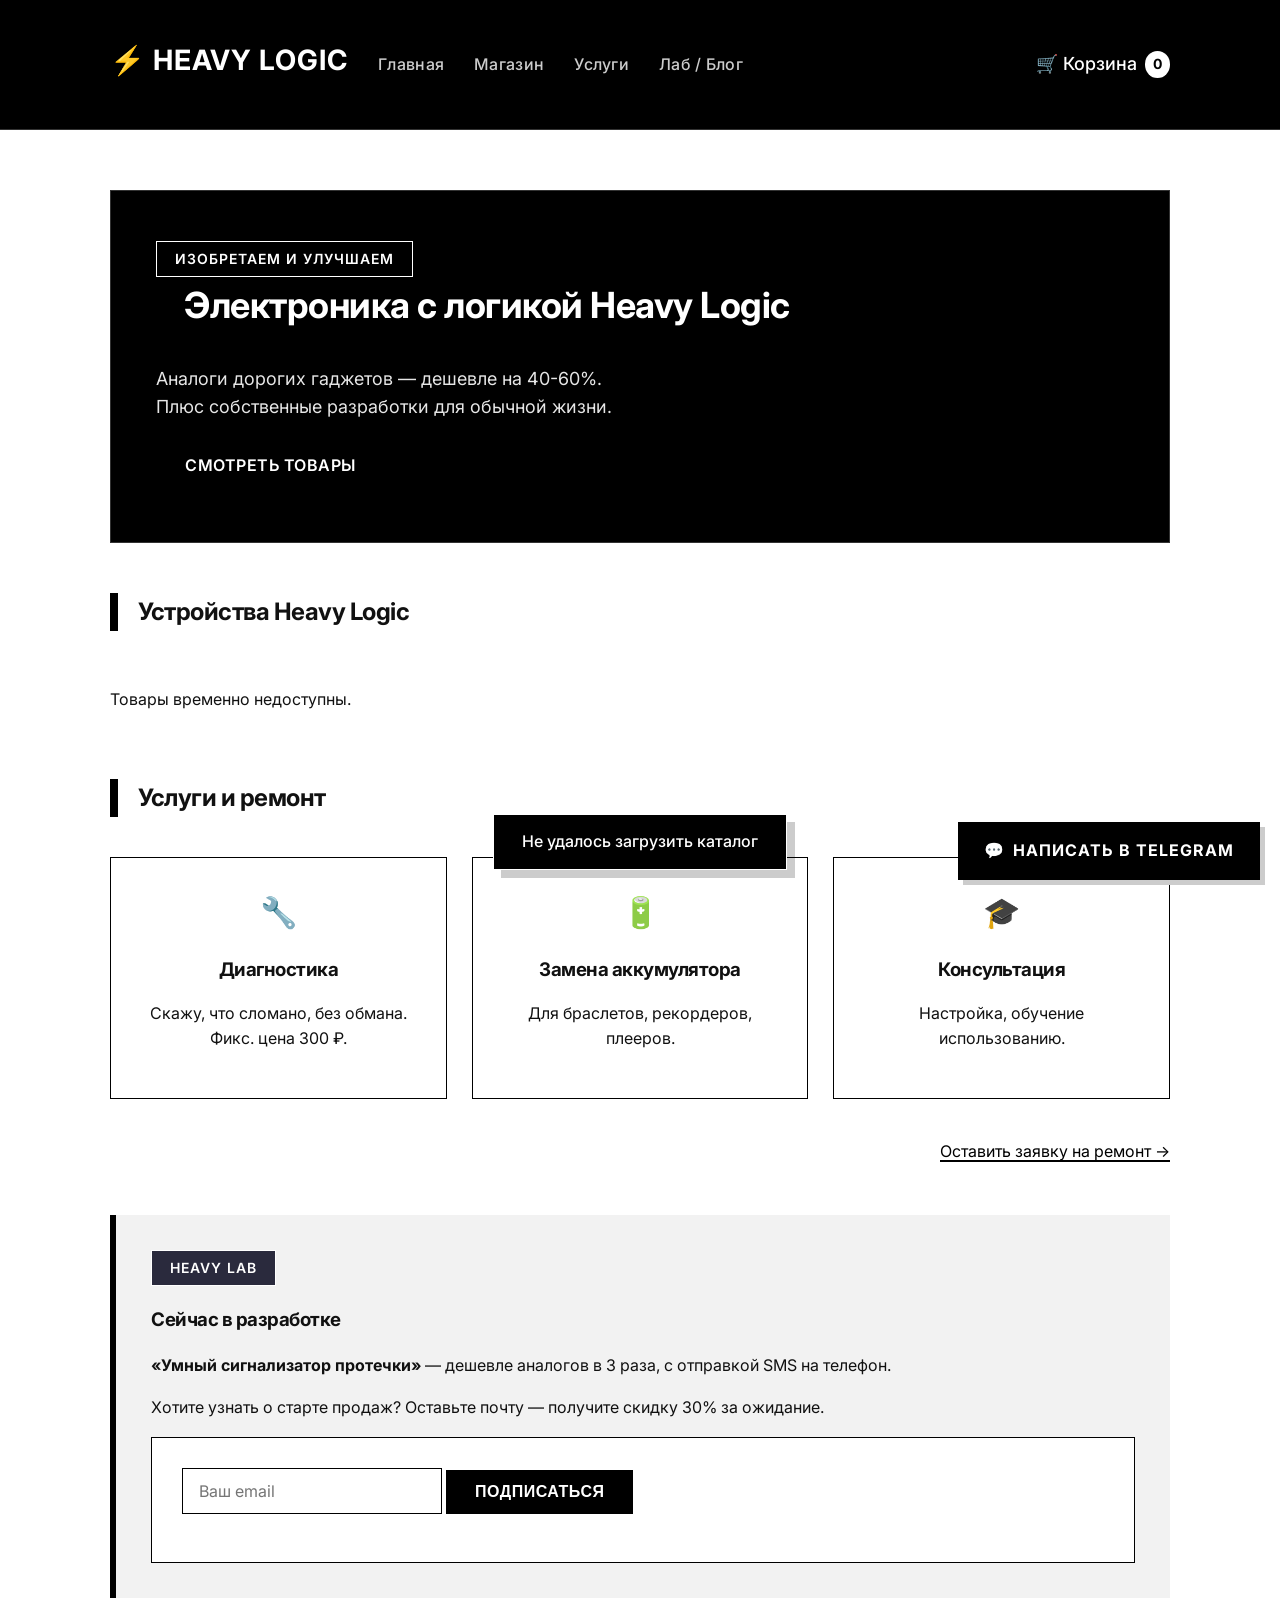
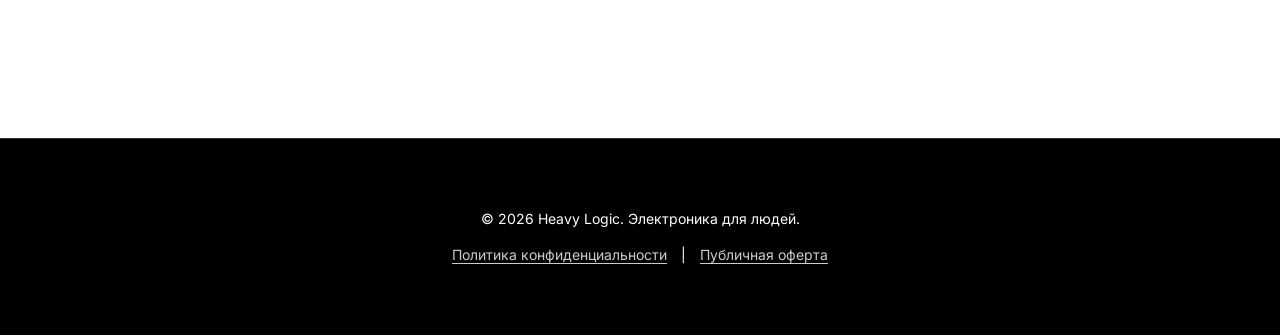
<file: index.html>
<!DOCTYPE html>
<html lang="ru">
<head>
    <!-- Yandex.Metrika counter -->
<script type="text/javascript">
    (function(m,e,t,r,i,k,a){
        m[i]=m[i]||function(){(m[i].a=m[i].a||[]).push(arguments)};
        m[i].l=1*new Date();
        for (var j = 0; j < document.scripts.length; j++) {if (document.scripts[j].src === r) { return; }}
        k=e.createElement(t),a=e.getElementsByTagName(t)[0],k.async=1,k.src=r,a.parentNode.insertBefore(k,a)
    })(window, document,'script','https://mc.yandex.ru/metrika/tag.js?id=108708964', 'ym');

    ym(108708964, 'init', {ssr:true, webvisor:true, clickmap:true, ecommerce:"dataLayer", referrer: document.referrer, url: location.href, accurateTrackBounce:true, trackLinks:true});
</script>
<noscript><div><img src="https://mc.yandex.ru/watch/108708964" style="position:absolute; left:-9999px;" alt="" /></div></noscript>
<!-- /Yandex.Metrika counter -->
    <meta charset="UTF-8">
    <meta name="viewport" content="width=device-width, initial-scale=1.0">
    <title>Heavy Logic — Разумная электроника</title>
    <meta name="description" content="Heavy Logic — доступная умная электроника и изобретения. Аналоги дорогих гаджетов дешевле на 40-60%. Ремонт и консультации.">
    <meta name="keywords" content="электроника, умный браслет, диктофон, рекордер, аналог, дешево, изобретения, ремонт электроники">
    <link rel="icon" type="image/x-icon" href="favicon.ico">
    <link rel="stylesheet" href="style.css">
</head>
<body>

    <header>
        <div class="container" style="display: flex; align-items: center; flex-wrap: wrap;">
            <a href="index.html" class="logo">⚡ HEAVY LOGIC</a>
            <nav style="margin-left: 30px;">
                <a href="index.html">Главная</a>
                <a href="shop.html">Магазин</a>
                <a href="services.html">Услуги</a>
                <a href="blog.html">Лаб / Блог</a>
            </nav>
            <div class="cart-icon">
                <a href="cart.html" class="cart-link">🛒 Корзина</a>
                <span id="cart-count" class="cart-count">0</span>
            </div>
        </div>
    </header>

    <main class="container">
        <section class="hero">
            <span class="lab-badge">ИЗОБРЕТАЕМ И УЛУЧШАЕМ</span>
            <h2>Электроника с логикой Heavy Logic</h2>
            <p style="font-size: 18px; opacity: 0.9;">Аналоги дорогих гаджетов — дешевле на 40-60%. <br>Плюс собственные разработки для обычной жизни.</p>
            <a href="shop.html" class="btn">Смотреть товары</a>
        </section>

        <h2>Устройства Heavy Logic</h2>
        <div class="product-grid">
            <div class="product-card">
                <h3><a href="product.html?id=1">⌚ Браслет Heavy Calm</a></h3>
                <p>Умный будильник с вибрацией. Разбудит только вас, не потревожив близких.</p>
                <div class="price">1 990 ₽ <span class="old-price">4 500 ₽</span></div>
                <p style="color: #198754; font-weight: bold;">Аналог дорогих фитнес-браслетов</p>
                <button class="add-to-cart" data-id="1" data-name="Браслет Heavy Calm" data-price="1990">В корзину</button>
            </div>
            <div class="product-card">
                <h3><a href="product.html?id=2">🎙️ Рекордер Heavy Memo</a></h3>
                <p>Мини-диктофон с чистым звуком. 20 часов записи без телефона.</p>
                <div class="price">2 490 ₽ <span class="old-price">5 900 ₽</span></div>
                <p style="color: #198754; font-weight: bold;">Качество как у Sony, цена ниже</p>
                <button class="add-to-cart" data-id="2" data-name="Рекордер Heavy Memo" data-price="2490">В корзину</button>
            </div>
        </div>

        <h2>Услуги и ремонт</h2>
        <div class="service-list">
            <div class="service-item">
                <div style="font-size: 30px;">🔧</div>
                <h3>Диагностика</h3>
                <p>Скажу, что сломано, без обмана. Фикс. цена 300 ₽.</p>
            </div>
            <div class="service-item">
                <div style="font-size: 30px;">🔋</div>
                <h3>Замена аккумулятора</h3>
                <p>Для браслетов, рекордеров, плееров.</p>
            </div>
            <div class="service-item">
                <div style="font-size: 30px;">🎓</div>
                <h3>Консультация</h3>
                <p>Настройка, обучение использованию.</p>
            </div>
        </div>
        <p style="text-align: right;"><a href="services.html">Оставить заявку на ремонт →</a></p>

        <div class="lab-block">
            <span class="lab-badge" style="background: #2a2a3d;">HEAVY LAB</span>
            <h3>Сейчас в разработке</h3>
            <p><strong>«Умный сигнализатор протечки»</strong> — дешевле аналогов в 3 раза, с отправкой SMS на телефон.</p>
            <p>Хотите узнать о старте продаж? Оставьте почту — получите скидку 30% за ожидание.</p>
            <form id="subscribe-form" action="https://api.web3forms.com/submit" method="POST">
                <input type="hidden" name="access_key" value="c0ac8e3a-cf8f-4602-812a-e8dd3a785942">
                <input type="hidden" name="botcheck">
                <input type="hidden" name="subject" value="Новая подписка на Heavy Lab">
                <input type="email" name="email" placeholder="Ваш email" required>
                <button type="submit" class="btn">Подписаться</button>
            </form>
        </div>
    </main>

    <footer>
        <div class="container">
            <p>© 2026 Heavy Logic. Электроника для людей.</p>
            <p>
                <a href="privacy.html">Политика конфиденциальности</a> |
                <a href="terms.html">Публичная оферта</a>
            </p>
        </div>
    </footer>

    <div class="chat-widget">
        <a href="https://t.me/im_hot_tea" target="_blank" class="chat-button">
            <span>💬</span> Написать в Telegram
        </a>
    </div>

    <script src="script.js"></script>
</body>
</html>
</file>
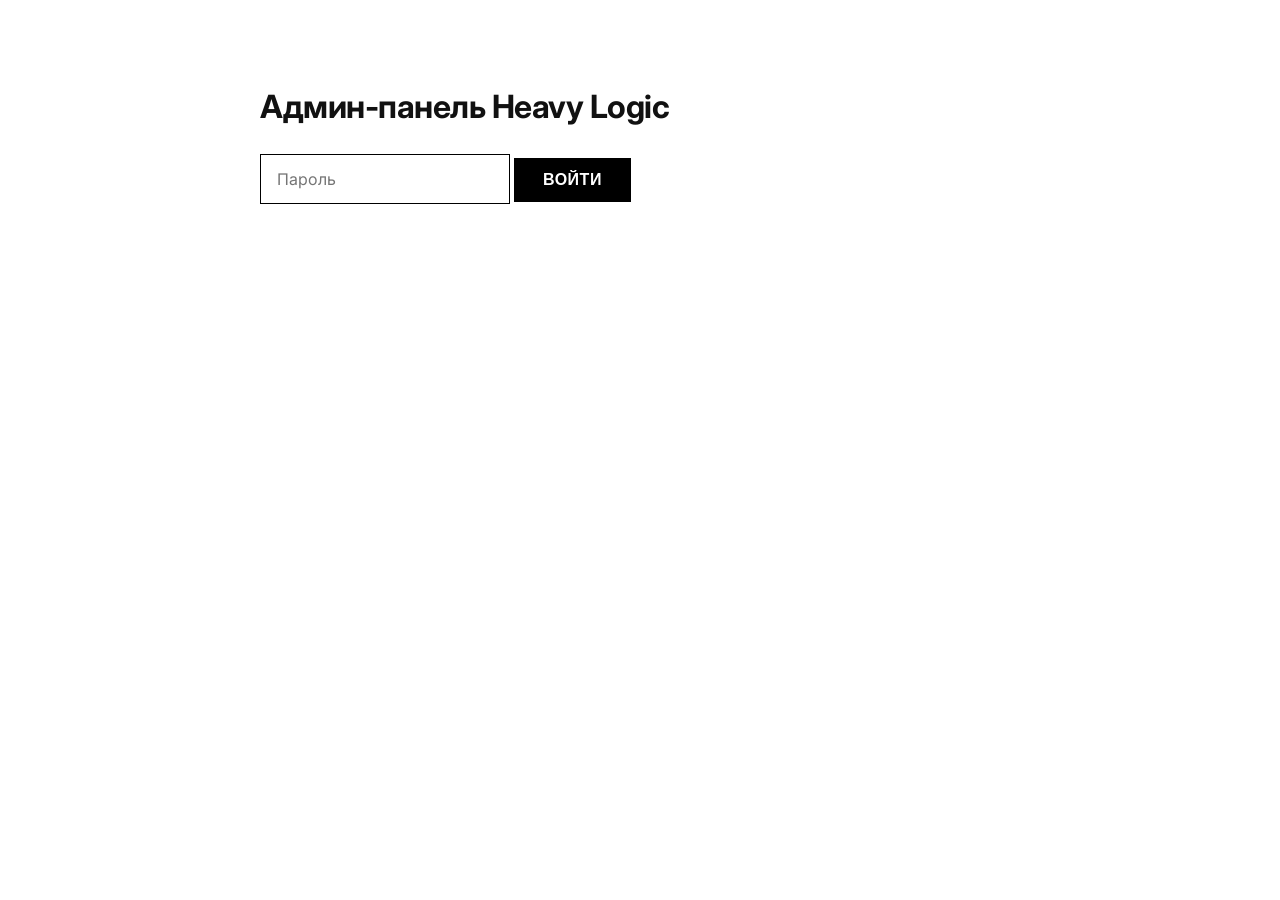
<file: admin.html>
<!DOCTYPE html>
<html lang="ru">
<head>
    <meta charset="UTF-8">
    <meta name="viewport" content="width=device-width, initial-scale=1.0">
    <title>Админка Heavy Logic</title>
    <link rel="stylesheet" href="style.css">
    <style>
        .admin-container { max-width: 800px; margin: 40px auto; }
        .product-card-admin { border: 1.5px solid #000; padding: 20px; margin-bottom: 20px; background: #fff; }
        .product-card-admin input, .product-card-admin textarea { width: 100%; padding: 8px; margin: 5px 0; border: 1.5px solid #000; }
        .btn-small { padding: 6px 12px; font-size: 14px; margin-right: 10px; }
        #login-panel input { width: 250px; }
    </style>
</head>
<body>
    <div class="container admin-container">
        <h1>Админ-панель Heavy Logic</h1>

        <!-- Панель входа -->
        <div id="login-panel">
            <input type="password" id="admin-password" placeholder="Пароль">
            <button id="login-btn" class="btn">Войти</button>
        </div>

        <!-- Основная панель (скрыта до входа) -->
        <div id="admin-panel" style="display: none;">
            <div style="margin-bottom: 30px;">
                <h2>Добавить новый товар</h2>
                <form id="add-product-form">
                    <input type="text" name="name" id="prod-name" placeholder="Название" required>
                    <input type="number" name="price" id="prod-price" placeholder="Цена" step="0.01" required>
                    <input type="number" name="old_price" id="prod-old-price" placeholder="Старая цена (необязательно)" step="0.01">
                    <textarea name="description" id="prod-desc" placeholder="Описание"></textarea>
                    <input type="text" name="image" id="prod-image" placeholder="URL картинки" value="images/placeholder.jpg">
                    <input type="text" name="features" id="prod-features" placeholder="Характеристики (через запятую)">
                    <button type="submit" class="btn">Добавить товар</button>
                </form>
            </div>

            <h2>Существующие товары</h2>
            <div id="products-list"></div>
        </div>
    </div>

    <script>
        // ========== КОНФИГУРАЦИЯ ==========
        const API_BASE = 'https://heavy-logic-api-production.up.railway.app';
        // Пароль: по умолчанию 'password' (хеш ниже). Замени на свой, если менял.
        const SECRET_HASH = '5e884898da28047151d0e56f8dc6292773603d0d6aabbdd62a11ef721d1542d8';

        let products = [];

        // ========== АВТОРИЗАЦИЯ ==========
        document.getElementById('login-btn').addEventListener('click', async () => {
            const pass = document.getElementById('admin-password').value;
            const encoder = new TextEncoder();
            const data = encoder.encode(pass);
            const hashBuffer = await crypto.subtle.digest('SHA-256', data);
            const hashArray = Array.from(new Uint8Array(hashBuffer));
            const hashHex = hashArray.map(b => b.toString(16).padStart(2, '0')).join('');
            
            if (hashHex === SECRET_HASH) {
                sessionStorage.setItem('admin_auth', 'true');
                document.getElementById('login-panel').style.display = 'none';
                document.getElementById('admin-panel').style.display = 'block';
                loadProducts();
            } else {
                alert('Неверный пароль');
            }
        });

        if (sessionStorage.getItem('admin_auth') === 'true') {
            document.getElementById('login-panel').style.display = 'none';
            document.getElementById('admin-panel').style.display = 'block';
            loadProducts();
        }

        // ========== ЗАГРУЗКА ТОВАРОВ ==========
        async function loadProducts() {
            try {
                const res = await fetch(`${API_BASE}/products`);
                if (!res.ok) throw new Error('Ошибка загрузки');
                products = await res.json();
                renderProductsList();
            } catch (err) {
                console.error(err);
                alert('Не удалось загрузить товары');
            }
        }

        function renderProductsList() {
            const container = document.getElementById('products-list');
            container.innerHTML = '';
            products.forEach(product => {
                const card = document.createElement('div');
                card.className = 'product-card-admin';
                card.innerHTML = `
                    <h3>${product.name} (ID: ${product.id})</h3>
                    <label>Название: <input type="text" data-id="${product.id}" data-field="name" value="${product.name}"></label>
                    <label>Цена: <input type="number" data-id="${product.id}" data-field="price" value="${product.price}" step="0.01"></label>
                    <label>Старая цена: <input type="number" data-id="${product.id}" data-field="old_price" value="${product.old_price || ''}" step="0.01"></label>
                    <label>Описание: <textarea data-id="${product.id}" data-field="description">${product.description || ''}</textarea></label>
                    <label>Картинка: <input type="text" data-id="${product.id}" data-field="image" value="${product.image}"></label>
                    <label>Характеристики (через запятую): <input type="text" data-id="${product.id}" data-field="features" value="${product.features.join(', ')}"></label>
                    <button class="btn-small" onclick="updateProduct(${product.id})">Сохранить</button>
                    <button class="btn-small" style="background: white; color: black;" onclick="deleteProduct(${product.id})">Удалить</button>
                `;
                container.appendChild(card);
            });
        }

        // ========== СОЗДАНИЕ ТОВАРА ==========
        document.getElementById('add-product-form').addEventListener('submit', async (e) => {
            e.preventDefault();
            
            const name = document.getElementById('prod-name').value.trim();
            const price = parseFloat(document.getElementById('prod-price').value);
            const oldPriceInput = document.getElementById('prod-old-price').value;
            const old_price = oldPriceInput ? parseFloat(oldPriceInput) : null;
            const description = document.getElementById('prod-desc').value.trim();
            const image = document.getElementById('prod-image').value.trim();
            const featuresStr = document.getElementById('prod-features').value.trim();
            const features = featuresStr ? featuresStr.split(',').map(s => s.trim()) : [];

            const data = { name, price, old_price, description, image, features };
            console.log('Отправляем данные:', data);

            try {
                const res = await fetch(`${API_BASE}/products`, {
                    method: 'POST',
                    headers: { 'Content-Type': 'application/json' },
                    body: JSON.stringify(data)
                });
                if (!res.ok) {
                    const errText = await res.text();
                    throw new Error(errText);
                }
                alert('Товар добавлен!');
                document.getElementById('add-product-form').reset();
                loadProducts();
            } catch (err) {
                console.error(err);
                alert('Ошибка при добавлении товара: ' + err.message);
            }
        });

        // ========== ОБНОВЛЕНИЕ ТОВАРА ==========
        window.updateProduct = async function(id) {
            const fields = document.querySelectorAll(`[data-id="${id}"]`);
            const data = {};
            fields.forEach(field => {
                let value = field.value;
                if (field.dataset.field === 'price' || field.dataset.field === 'old_price') {
                    value = value === '' ? null : parseFloat(value);
                }
                if (field.dataset.field === 'features') {
                    value = value.split(',').map(s => s.trim());
                }
                data[field.dataset.field] = value;
            });
            console.log('Обновление товара', id, data);
            try {
                const res = await fetch(`${API_BASE}/products/${id}`, {
                    method: 'PUT',
                    headers: { 'Content-Type': 'application/json' },
                    body: JSON.stringify(data)
                });
                if (!res.ok) throw new Error(await res.text());
                alert('Товар обновлён');
                loadProducts();
            } catch (err) {
                console.error(err);
                alert('Ошибка обновления: ' + err.message);
            }
        };

        // ========== УДАЛЕНИЕ ТОВАРА ==========
        window.deleteProduct = async function(id) {
            if (!confirm('Удалить товар?')) return;
            try {
                const res = await fetch(`${API_BASE}/products/${id}`, { method: 'DELETE' });
                if (!res.ok) throw new Error(await res.text());
                alert('Товар удалён');
                loadProducts();
            } catch (err) {
                console.error(err);
                alert('Ошибка удаления: ' + err.message);
            }
        };
    </script>
</body>
</html>
</file>
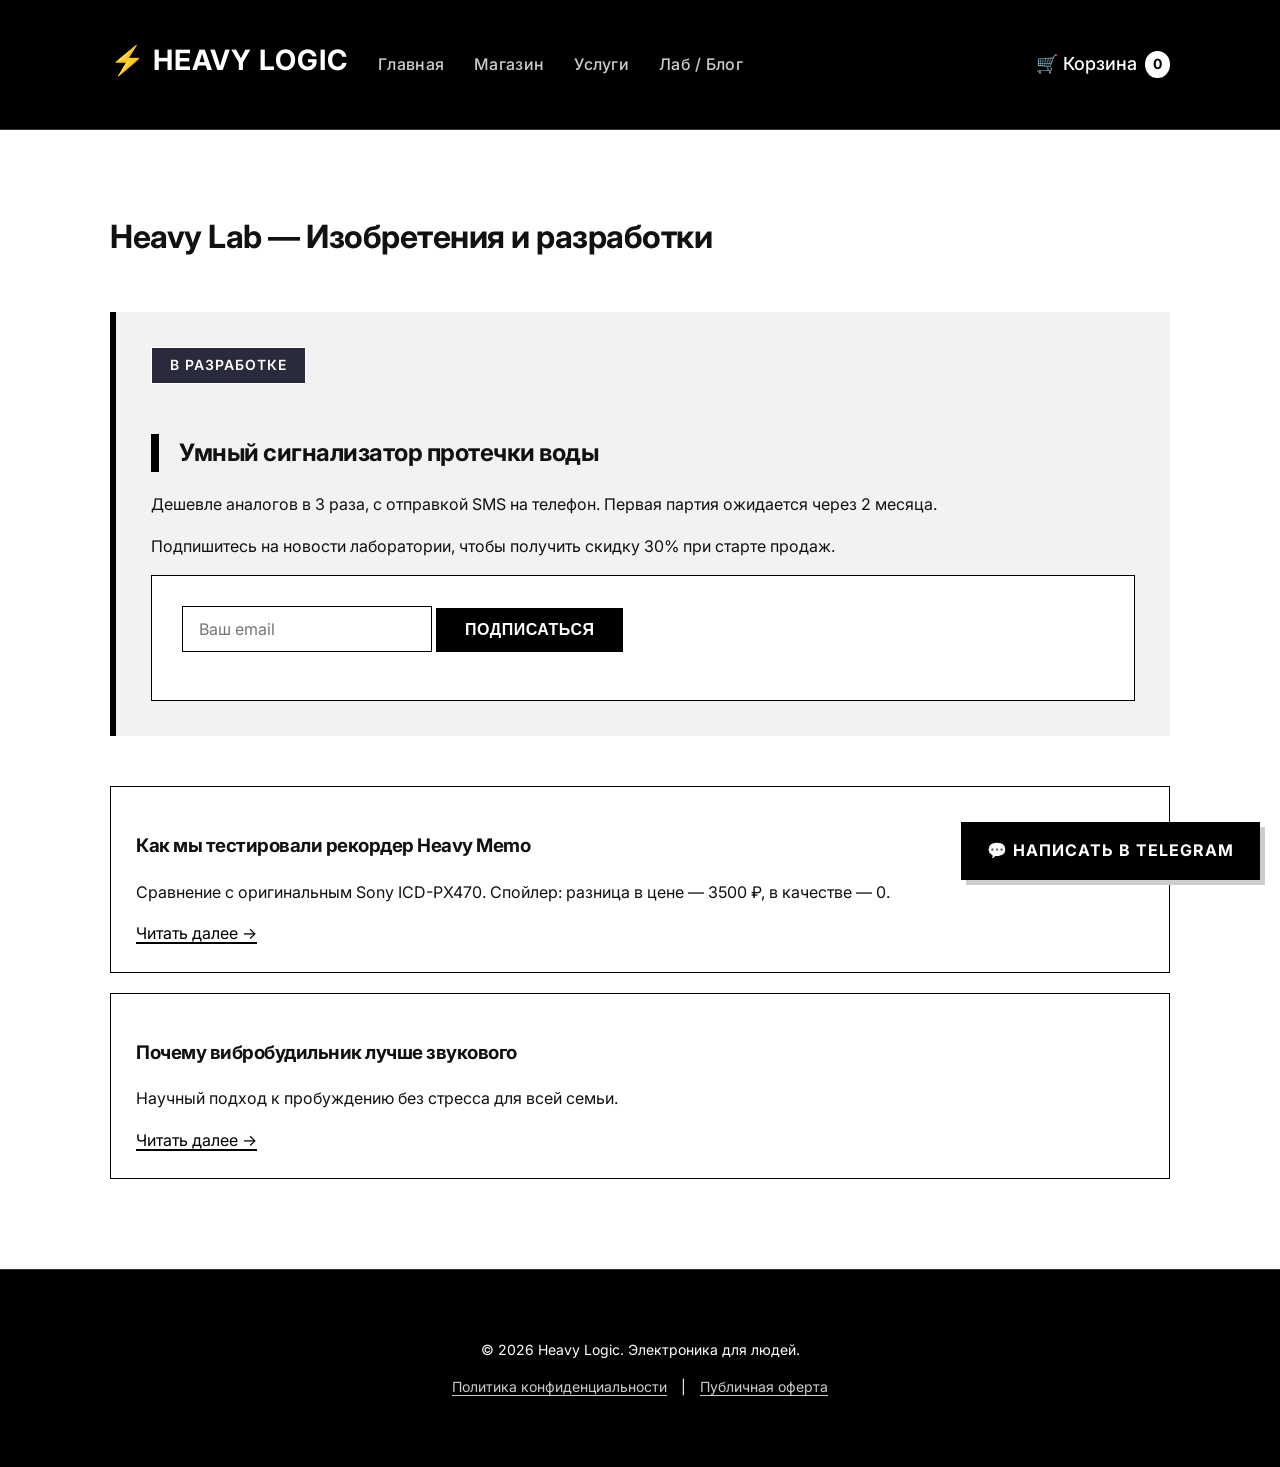
<file: blog.html>
<!DOCTYPE html>
<html lang="ru">
<head>
    <!-- Yandex.Metrika counter -->
<script type="text/javascript">
    (function(m,e,t,r,i,k,a){
        m[i]=m[i]||function(){(m[i].a=m[i].a||[]).push(arguments)};
        m[i].l=1*new Date();
        for (var j = 0; j < document.scripts.length; j++) {if (document.scripts[j].src === r) { return; }}
        k=e.createElement(t),a=e.getElementsByTagName(t)[0],k.async=1,k.src=r,a.parentNode.insertBefore(k,a)
    })(window, document,'script','https://mc.yandex.ru/metrika/tag.js?id=108708964', 'ym');

    ym(108708964, 'init', {ssr:true, webvisor:true, clickmap:true, ecommerce:"dataLayer", referrer: document.referrer, url: location.href, accurateTrackBounce:true, trackLinks:true});
</script>
<noscript><div><img src="https://mc.yandex.ru/watch/108708964" style="position:absolute; left:-9999px;" alt="" /></div></noscript>
<!-- /Yandex.Metrika counter -->
    <meta charset="UTF-8">
    <meta name="viewport" content="width=device-width, initial-scale=1.0">
    <title>Лаб — Heavy Logic</title>
    <meta name="description" content="Лаборатория Heavy Logic: новые изобретения, тесты устройств, инженерные заметки.">
    <link rel="icon" type="image/x-icon" href="favicon.ico">
    <link rel="stylesheet" href="style.css">
</head>
<body>
    <header>
        <div class="container" style="display: flex; align-items: center; flex-wrap: wrap;">
            <a href="index.html" class="logo">⚡ HEAVY LOGIC</a>
            <nav style="margin-left: 30px;">
                <a href="index.html">Главная</a>
                <a href="shop.html">Магазин</a>
                <a href="services.html">Услуги</a>
                <a href="blog.html">Лаб / Блог</a>
            </nav>
            <div class="cart-icon">
                <a href="cart.html" class="cart-link">🛒 Корзина</a>
                <span id="cart-count" class="cart-count">0</span>
            </div>
        </div>
    </header>

    <main class="container">
        <h1>Heavy Lab — Изобретения и разработки</h1>
        <div class="lab-block">
            <span class="lab-badge" style="background: #2a2a3d;">В РАЗРАБОТКЕ</span>
            <h2>Умный сигнализатор протечки воды</h2>
            <p>Дешевле аналогов в 3 раза, с отправкой SMS на телефон. Первая партия ожидается через 2 месяца.</p>
            <p>Подпишитесь на новости лаборатории, чтобы получить скидку 30% при старте продаж.</p>
            <form id="subscribe-form" action="https://api.web3forms.com/submit" method="POST">
                <input type="hidden" name="access_key" value="c0ac8e3a-cf8f-4602-812a-e8dd3a785942">
                <input type="hidden" name="botcheck">
                <input type="hidden" name="subject" value="Новая подписка на Heavy Lab">
                <input type="email" name="email" placeholder="Ваш email" required style="width: 250px;">
                <button type="submit" class="btn">Подписаться</button>
            </form>
        </div>

        <article style="background: white; border: 1.5px solid #000; padding: 25px; margin-bottom: 20px;">
            <h3>Как мы тестировали рекордер Heavy Memo</h3>
            <p>Сравнение с оригинальным Sony ICD-PX470. Спойлер: разница в цене — 3500 ₽, в качестве — 0.</p>
            <a href="#">Читать далее →</a>
        </article>
        <article style="background: white; border: 1.5px solid #000; padding: 25px;">
            <h3>Почему вибробудильник лучше звукового</h3>
            <p>Научный подход к пробуждению без стресса для всей семьи.</p>
            <a href="#">Читать далее →</a>
        </article>
    </main>

    <footer>
        <div class="container">
            <p>© 2026 Heavy Logic. Электроника для людей.</p>
            <p><a href="privacy.html">Политика конфиденциальности</a> | <a href="terms.html">Публичная оферта</a></p>
        </div>
    </footer>

    <div class="chat-widget">
        <a href="https://t.me/im_hot_tea" target="_blank" class="chat-button">💬 Написать в Telegram</a>
    </div>

    <script src="script.js"></script>
</body>
</html>
</file>
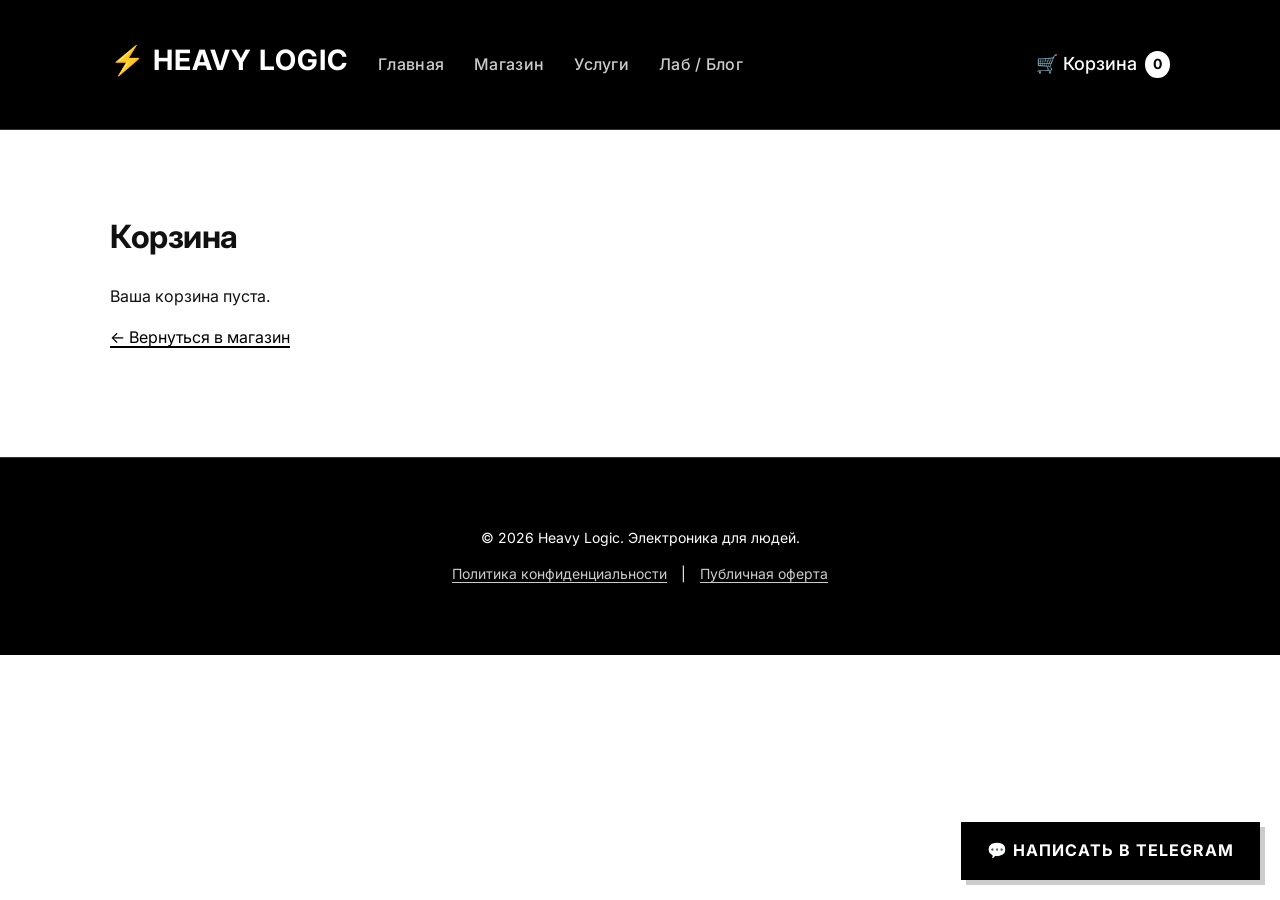
<file: cart.html>
<!DOCTYPE html>
<html lang="ru">
<head>
    <meta charset="UTF-8">
    <meta name="viewport" content="width=device-width, initial-scale=1.0">
    <title>Корзина — Heavy Logic</title>
    <link rel="icon" type="image/x-icon" href="favicon.ico">
    <link rel="stylesheet" href="style.css">
</head>
<body>
    <header>
        <div class="container" style="display: flex; align-items: center; flex-wrap: wrap;">
            <a href="index.html" class="logo">⚡ HEAVY LOGIC</a>
            <nav style="margin-left: 30px;">
                <a href="index.html">Главная</a>
                <a href="shop.html">Магазин</a>
                <a href="services.html">Услуги</a>
                <a href="blog.html">Лаб / Блог</a>
            </nav>
            <div class="cart-icon">
                <a href="cart.html" class="cart-link">🛒 Корзина</a>
                <span id="cart-count" class="cart-count">0</span>
            </div>
        </div>
    </header>

    <main class="container">
        <h1>Корзина</h1>
        
        <!-- Список товаров -->
        <div id="cart-items-container">
            <p>Ваша корзина пуста.</p>
        </div>

        <!-- Блок доставки -->
        <div id="shipping-block" style="display: none; margin: 30px 0; border-top: 1.5px solid #000; padding-top: 25px;">
            <h3>Способ доставки</h3>
            <div style="display: flex; gap: 30px; flex-wrap: wrap; margin-bottom: 20px;">
                <label style="display: flex; align-items: center; gap: 10px; cursor: pointer;">
                    <input type="radio" name="shipping" value="pickup" checked> Самовывоз (бесплатно)
                </label>
                <label style="display: flex; align-items: center; gap: 10px; cursor: pointer;">
                    <input type="radio" name="shipping" value="courier"> Курьером — 350 ₽
                </label>
                <label style="display: flex; align-items: center; gap: 10px; cursor: pointer;">
                    <input type="radio" name="shipping" value="post"> Почта России — 250 ₽
                </label>
            </div>
            <p style="font-size: 14px; color: #555;">Бесплатная доставка курьером при заказе от 5 000 ₽.</p>
        </div>

        <!-- Итоговая сумма -->
        <div class="cart-total" id="cart-total" style="display: none;">
            <div style="display: flex; justify-content: space-between; margin-bottom: 10px;">
                <span>Товары:</span>
                <span id="subtotal-price">0</span> ₽
            </div>
            <div style="display: flex; justify-content: space-between; margin-bottom: 10px;">
                <span>Доставка:</span>
                <span id="shipping-price">0</span> ₽
            </div>
            <div style="display: flex; justify-content: space-between; font-size: 24px; font-weight: bold; border-top: 2px solid #000; padding-top: 15px; margin-top: 10px;">
                <span>Итого:</span>
                <span id="total-price">0</span> ₽
            </div>
        </div>

        <button id="checkout-btn" class="btn" style="display: none; margin-top: 20px;">Оформить заказ</button>
        <p><a href="shop.html">← Вернуться в магазин</a></p>
    </main>

    <footer>
        <div class="container">
            <p>© 2026 Heavy Logic. Электроника для людей.</p>
            <p><a href="privacy.html">Политика конфиденциальности</a> | <a href="terms.html">Публичная оферта</a></p>
        </div>
    </footer>

    <div class="chat-widget">
        <a href="https://t.me/im_hot_tea" target="_blank" class="chat-button">💬 Написать в Telegram</a>
    </div>

    <script src="https://widget.cloudpayments.ru/bundles/cloudpayments"></script>
    <script src="script.js"></script>
</body>
</html>
</file>
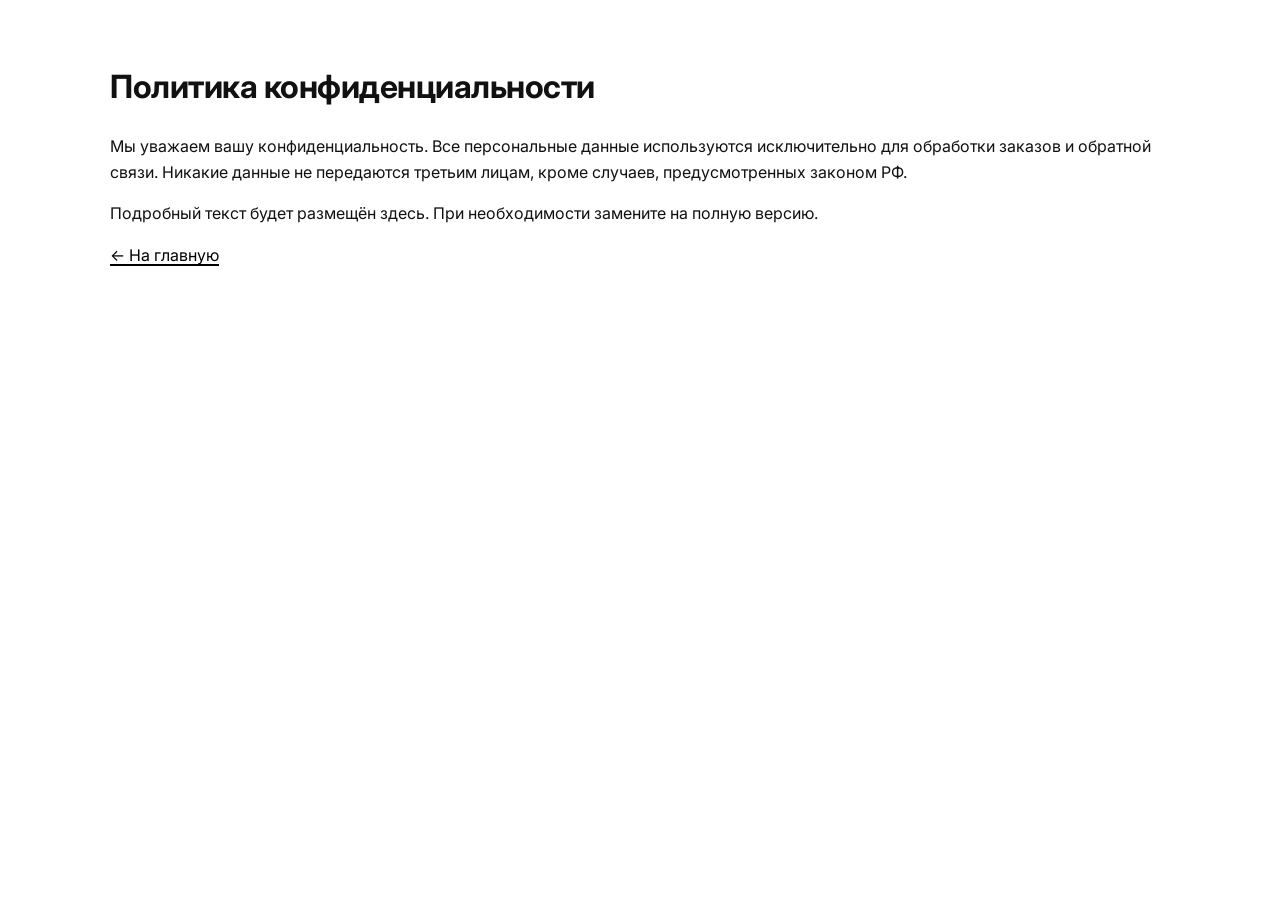
<file: privacy.html>
<!DOCTYPE html>
<html lang="ru">
<head>
    <!-- Yandex.Metrika counter -->
<script type="text/javascript">
    (function(m,e,t,r,i,k,a){
        m[i]=m[i]||function(){(m[i].a=m[i].a||[]).push(arguments)};
        m[i].l=1*new Date();
        for (var j = 0; j < document.scripts.length; j++) {if (document.scripts[j].src === r) { return; }}
        k=e.createElement(t),a=e.getElementsByTagName(t)[0],k.async=1,k.src=r,a.parentNode.insertBefore(k,a)
    })(window, document,'script','https://mc.yandex.ru/metrika/tag.js?id=108708964', 'ym');

    ym(108708964, 'init', {ssr:true, webvisor:true, clickmap:true, ecommerce:"dataLayer", referrer: document.referrer, url: location.href, accurateTrackBounce:true, trackLinks:true});
</script>
<noscript><div><img src="https://mc.yandex.ru/watch/108708964" style="position:absolute; left:-9999px;" alt="" /></div></noscript>
<!-- /Yandex.Metrika counter -->
    <meta charset="UTF-8">
    <title>Политика конфиденциальности — Heavy Logic</title>
    <link rel="stylesheet" href="style.css">
</head>
<body>
    <main class="container" style="padding: 40px 20px;">
        <h1>Политика конфиденциальности</h1>
        <p>Мы уважаем вашу конфиденциальность. Все персональные данные используются исключительно для обработки заказов и обратной связи. Никакие данные не передаются третьим лицам, кроме случаев, предусмотренных законом РФ.</p>
        <p>Подробный текст будет размещён здесь. При необходимости замените на полную версию.</p>
        <a href="index.html">← На главную</a>
    </main>
</body>
</html>
</file>
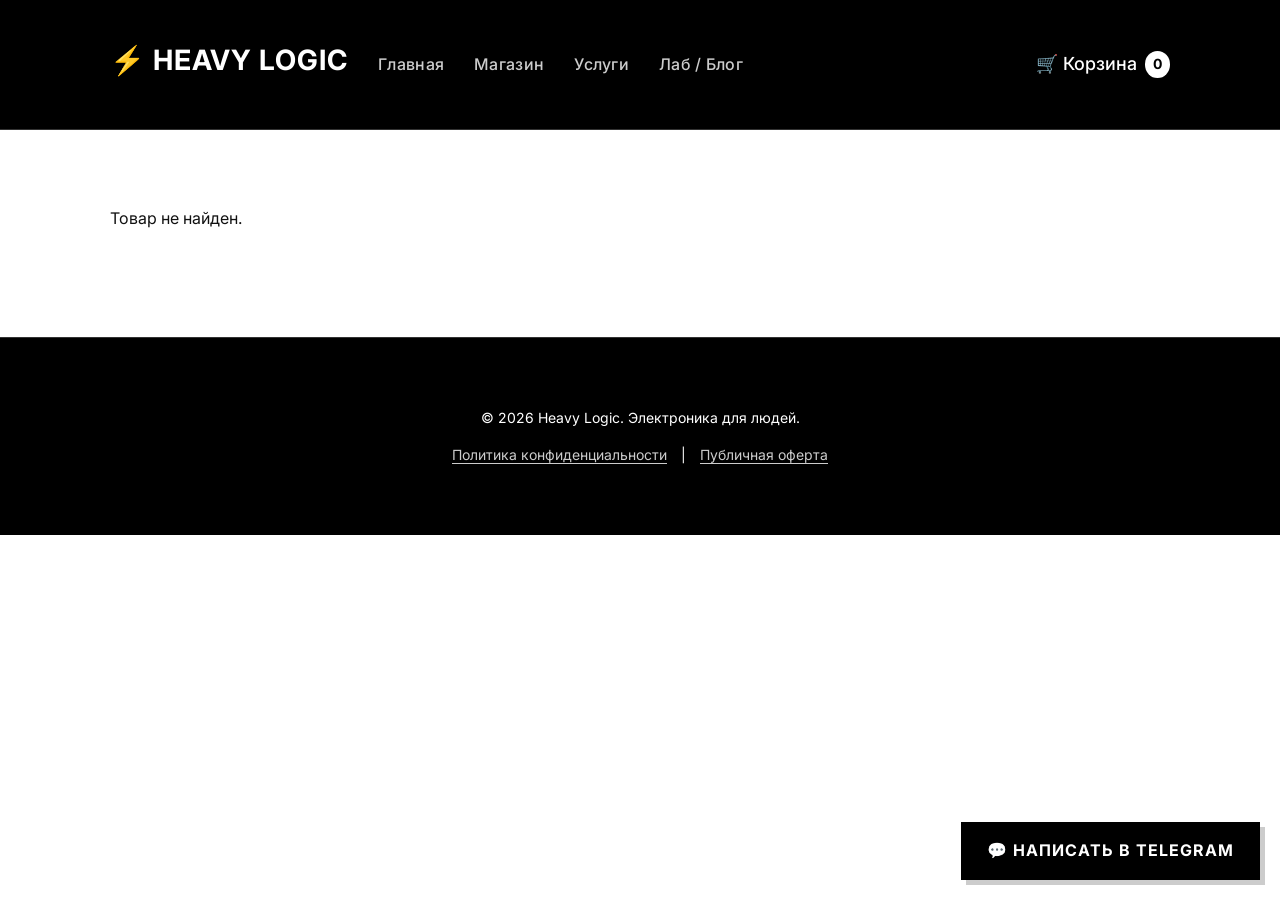
<file: product.html>
<!DOCTYPE html>
<html lang="ru">
<head>
    <!-- Yandex.Metrika counter -->
<script type="text/javascript">
    (function(m,e,t,r,i,k,a){
        m[i]=m[i]||function(){(m[i].a=m[i].a||[]).push(arguments)};
        m[i].l=1*new Date();
        for (var j = 0; j < document.scripts.length; j++) {if (document.scripts[j].src === r) { return; }}
        k=e.createElement(t),a=e.getElementsByTagName(t)[0],k.async=1,k.src=r,a.parentNode.insertBefore(k,a)
    })(window, document,'script','https://mc.yandex.ru/metrika/tag.js?id=108708964', 'ym');

    ym(108708964, 'init', {ssr:true, webvisor:true, clickmap:true, ecommerce:"dataLayer", referrer: document.referrer, url: location.href, accurateTrackBounce:true, trackLinks:true});
</script>
<noscript><div><img src="https://mc.yandex.ru/watch/108708964" style="position:absolute; left:-9999px;" alt="" /></div></noscript>
<!-- /Yandex.Metrika counter -->
    <meta charset="UTF-8">
    <meta name="viewport" content="width=device-width, initial-scale=1.0">
    <title>Товар — Heavy Logic</title>
    <link rel="icon" type="image/x-icon" href="favicon.ico">
    <link rel="stylesheet" href="style.css">
</head>
<body>
    <header>
        <div class="container" style="display: flex; align-items: center; flex-wrap: wrap;">
            <a href="index.html" class="logo">⚡ HEAVY LOGIC</a>
            <nav style="margin-left: 30px;">
                <a href="index.html">Главная</a>
                <a href="shop.html">Магазин</a>
                <a href="services.html">Услуги</a>
                <a href="blog.html">Лаб / Блог</a>
            </nav>
            <div class="cart-icon">
                <a href="cart.html" class="cart-link">🛒 Корзина</a>
                <span id="cart-count" class="cart-count">0</span>
            </div>
        </div>
    </header>

    <main class="container" id="product-container">
        <p>Загрузка товара...</p>
    </main>

    <footer>
        <div class="container">
            <p>© 2026 Heavy Logic. Электроника для людей.</p>
            <p><a href="privacy.html">Политика конфиденциальности</a> | <a href="terms.html">Публичная оферта</a></p>
        </div>
    </footer>

    <div class="chat-widget">
        <a href="https://t.me/im_hot_tea" target="_blank" class="chat-button">💬 Написать в Telegram</a>
    </div>

    <script src="script.js"></script>
    <script>
        async function loadProduct() {
            const params = new URLSearchParams(window.location.search);
            const productId = params.get('id');
            if (!productId) {
                document.getElementById('product-container').innerHTML = '<p>Товар не найден.</p>';
                return;
            }
            try {
                const response = await fetch('products.json');
                const products = await response.json();
                const product = products.find(p => p.id == productId);
                if (!product) {
                    document.getElementById('product-container').innerHTML = '<p>Товар не найден.</p>';
                    return;
                }
                renderProduct(product);
            } catch (error) {
                document.getElementById('product-container').innerHTML = '<p>Ошибка загрузки данных.</p>';
            }
        }

        function renderProduct(product) {
            const container = document.getElementById('product-container');
            const featuresList = product.features.map(f => `<li>${f}</li>`).join('');
            container.innerHTML = `
                <div style="display: grid; grid-template-columns: 1fr 1fr; gap: 40px; margin-top: 30px;" class="product-container-grid">
                    <div>
                        <img src="${product.image}" alt="${product.name}" style="width: 100%; border: 1.5px solid #000;">
                    </div>
                    <div>
                        <h1>${product.name}</h1>
                        <div class="price">${product.price} ₽ ${product.oldPrice ? `<span class="old-price">${product.oldPrice} ₽</span>` : ''}</div>
                        <p>${product.description}</p>
                        <h3>Характеристики:</h3>
                        <ul>${featuresList}</ul>
                        <button class="add-to-cart btn" data-id="${product.id}" data-name="${product.name}" data-price="${product.price}" style="width: auto; padding: 12px 40px;">В корзину</button>
                    </div>
                </div>
            `;
            if (typeof window.attachCartListeners === 'function') {
                window.attachCartListeners();
            }
        }

        document.addEventListener('DOMContentLoaded', loadProduct);
    </script>
</body>
</html>
</file>
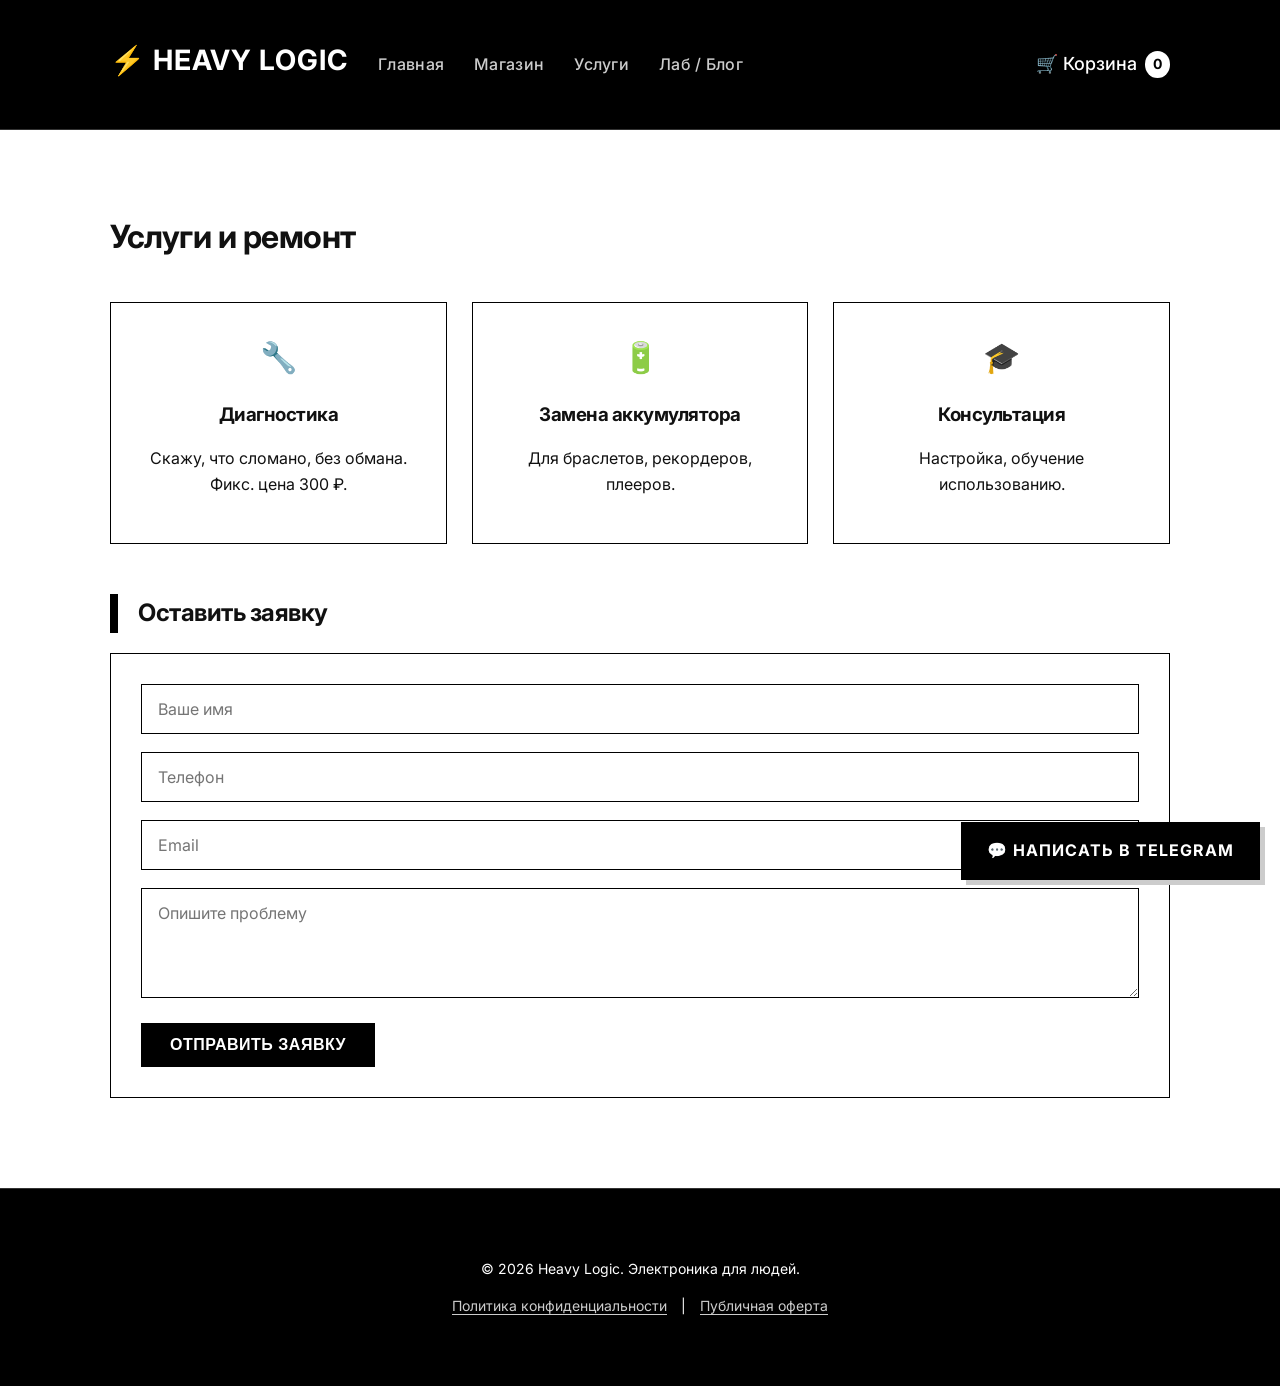
<file: services.html>
<!DOCTYPE html>
<html lang="ru">
<head>
    <!-- Yandex.Metrika counter -->
<script type="text/javascript">
    (function(m,e,t,r,i,k,a){
        m[i]=m[i]||function(){(m[i].a=m[i].a||[]).push(arguments)};
        m[i].l=1*new Date();
        for (var j = 0; j < document.scripts.length; j++) {if (document.scripts[j].src === r) { return; }}
        k=e.createElement(t),a=e.getElementsByTagName(t)[0],k.async=1,k.src=r,a.parentNode.insertBefore(k,a)
    })(window, document,'script','https://mc.yandex.ru/metrika/tag.js?id=108708964', 'ym');

    ym(108708964, 'init', {ssr:true, webvisor:true, clickmap:true, ecommerce:"dataLayer", referrer: document.referrer, url: location.href, accurateTrackBounce:true, trackLinks:true});
</script>
<noscript><div><img src="https://mc.yandex.ru/watch/108708964" style="position:absolute; left:-9999px;" alt="" /></div></noscript>
<!-- /Yandex.Metrika counter -->
    <meta charset="UTF-8">
    <meta name="viewport" content="width=device-width, initial-scale=1.0">
    <title>Услуги — Heavy Logic</title>
    <meta name="description" content="Ремонт и диагностика электроники, замена аккумуляторов, консультации. Честно и недорого.">
    <link rel="icon" type="image/x-icon" href="favicon.ico">
    <link rel="stylesheet" href="style.css">
</head>
<body>
    <header>
        <div class="container" style="display: flex; align-items: center; flex-wrap: wrap;">
            <a href="index.html" class="logo">⚡ HEAVY LOGIC</a>
            <nav style="margin-left: 30px;">
                <a href="index.html">Главная</a>
                <a href="shop.html">Магазин</a>
                <a href="services.html">Услуги</a>
                <a href="blog.html">Лаб / Блог</a>
            </nav>
            <div class="cart-icon">
                <a href="cart.html" class="cart-link">🛒 Корзина</a>
                <span id="cart-count" class="cart-count">0</span>
            </div>
        </div>
    </header>

    <main class="container">
        <h1>Услуги и ремонт</h1>
        <div class="service-list">
            <div class="service-item">
                <div style="font-size: 30px;">🔧</div>
                <h3>Диагностика</h3>
                <p>Скажу, что сломано, без обмана. Фикс. цена 300 ₽.</p>
            </div>
            <div class="service-item">
                <div style="font-size: 30px;">🔋</div>
                <h3>Замена аккумулятора</h3>
                <p>Для браслетов, рекордеров, плееров.</p>
            </div>
            <div class="service-item">
                <div style="font-size: 30px;">🎓</div>
                <h3>Консультация</h3>
                <p>Настройка, обучение использованию.</p>
            </div>
        </div>

        <h2>Оставить заявку</h2>
        <form id="service-form" action="https://api.web3forms.com/submit" method="POST">
            <input type="hidden" name="access_key" value="c0ac8e3a-cf8f-4602-812a-e8dd3a785942">
            <input type="hidden" name="botcheck">
            <input type="hidden" name="subject" value="Новая заявка на ремонт — Heavy Logic">
            <input type="text" name="name" placeholder="Ваше имя" required>
            <input type="tel" name="phone" placeholder="Телефон" required>
            <input type="email" name="email" placeholder="Email" required>
            <textarea name="message" placeholder="Опишите проблему" rows="4" required></textarea>
            <button type="submit" class="btn">Отправить заявку</button>
        </form>
    </main>

    <footer>
        <div class="container">
            <p>© 2026 Heavy Logic. Электроника для людей.</p>
            <p><a href="privacy.html">Политика конфиденциальности</a> | <a href="terms.html">Публичная оферта</a></p>
        </div>
    </footer>

    <div class="chat-widget">
        <a href="https://t.me/im_hot_tea" target="_blank" class="chat-button">💬 Написать в Telegram</a>
    </div>

    <script src="script.js"></script>
</body>
</html>
</file>
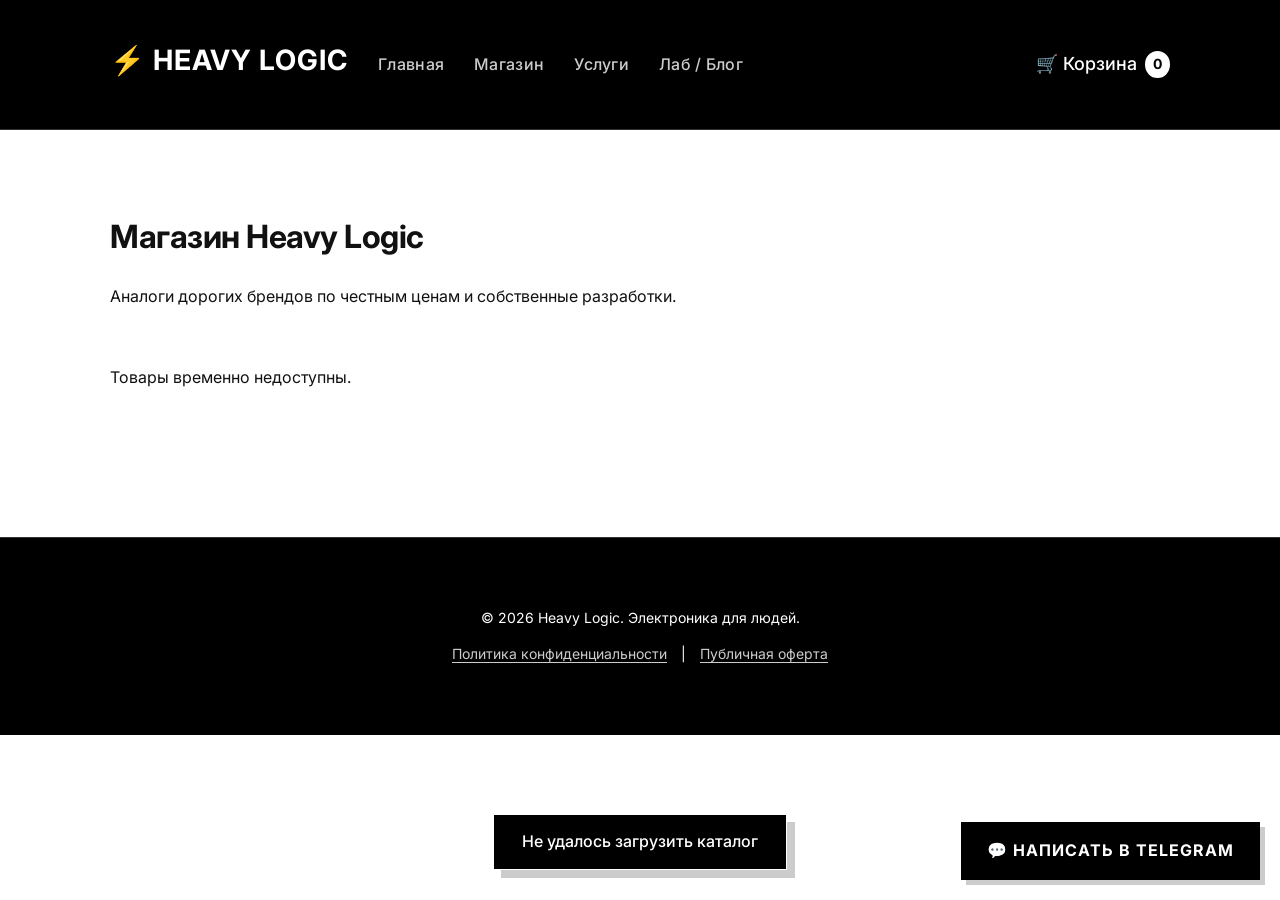
<file: shop.html>
<!DOCTYPE html>
<html lang="ru">
<head>
    <!-- Yandex.Metrika counter -->
<script type="text/javascript">
    (function(m,e,t,r,i,k,a){
        m[i]=m[i]||function(){(m[i].a=m[i].a||[]).push(arguments)};
        m[i].l=1*new Date();
        for (var j = 0; j < document.scripts.length; j++) {if (document.scripts[j].src === r) { return; }}
        k=e.createElement(t),a=e.getElementsByTagName(t)[0],k.async=1,k.src=r,a.parentNode.insertBefore(k,a)
    })(window, document,'script','https://mc.yandex.ru/metrika/tag.js?id=108708964', 'ym');

    ym(108708964, 'init', {ssr:true, webvisor:true, clickmap:true, ecommerce:"dataLayer", referrer: document.referrer, url: location.href, accurateTrackBounce:true, trackLinks:true});
</script>
<noscript><div><img src="https://mc.yandex.ru/watch/108708964" style="position:absolute; left:-9999px;" alt="" /></div></noscript>
<!-- /Yandex.Metrika counter -->
    <meta charset="UTF-8">
    <meta name="viewport" content="width=device-width, initial-scale=1.0">
    <title>Магазин — Heavy Logic</title>
    <meta name="description" content="Каталог устройств Heavy Logic: умные браслеты, диктофоны и другие полезные гаджеты по честным ценам.">
    <link rel="icon" type="image/x-icon" href="favicon.ico">
    <link rel="stylesheet" href="style.css">
</head>
<body>

    <header>
        <div class="container" style="display: flex; align-items: center; flex-wrap: wrap;">
            <a href="index.html" class="logo">⚡ HEAVY LOGIC</a>
            <nav style="margin-left: 30px;">
                <a href="index.html">Главная</a>
                <a href="shop.html">Магазин</a>
                <a href="services.html">Услуги</a>
                <a href="blog.html">Лаб / Блог</a>
            </nav>
            <div class="cart-icon">
                <a href="cart.html" class="cart-link">🛒 Корзина</a>
                <span id="cart-count" class="cart-count">0</span>
            </div>
        </div>
    </header>

    <main class="container">
        <h1>Магазин Heavy Logic</h1>
        <p>Аналоги дорогих брендов по честным ценам и собственные разработки.</p>

        <div class="product-grid">
            <div class="product-card">
                <h3><a href="product.html?id=1">⌚ Браслет Heavy Calm</a></h3>
                <p>Умный будильник с вибрацией. Разбудит только вас, не потревожив близких.</p>
                <div class="price">1 990 ₽ <span class="old-price">4 500 ₽</span></div>
                <button class="add-to-cart" data-id="1" data-name="Браслет Heavy Calm" data-price="1990">В корзину</button>
            </div>
            <div class="product-card">
                <h3><a href="product.html?id=2">🎙️ Рекордер Heavy Memo</a></h3>
                <p>Мини-диктофон с чистым звуком. 20 часов записи без телефона.</p>
                <div class="price">2 490 ₽ <span class="old-price">5 900 ₽</span></div>
                <button class="add-to-cart" data-id="2" data-name="Рекордер Heavy Memo" data-price="2490">В корзину</button>
            </div>
        </div>
    </main>

    <footer>
        <div class="container">
            <p>© 2026 Heavy Logic. Электроника для людей.</p>
            <p><a href="privacy.html">Политика конфиденциальности</a> | <a href="terms.html">Публичная оферта</a></p>
        </div>
    </footer>

    <div class="chat-widget">
        <a href="https://t.me/im_hot_tea" target="_blank" class="chat-button">💬 Написать в Telegram</a>
    </div>

    <script src="script.js"></script>
</body>
</html>
</file>
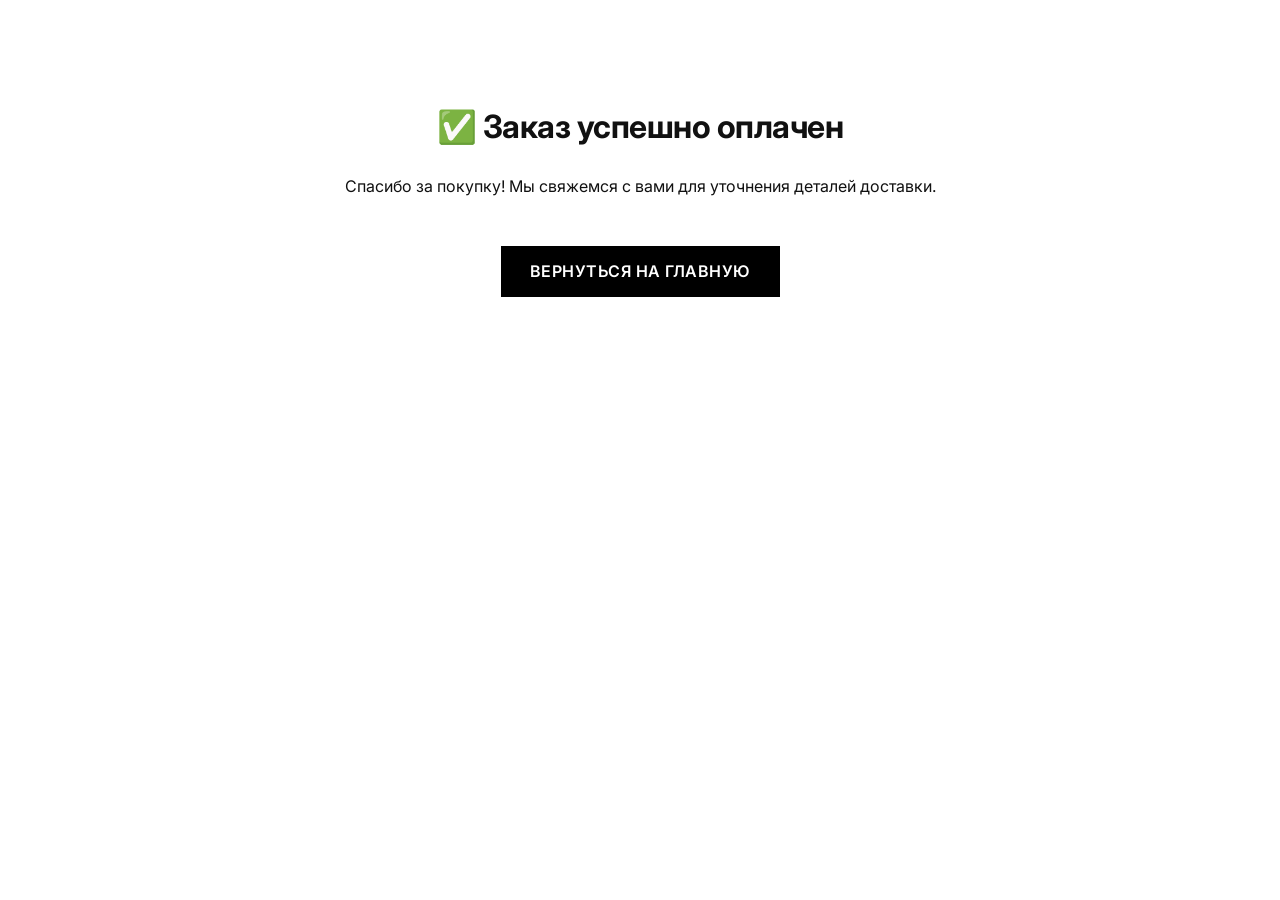
<file: success.html>
<!DOCTYPE html>
<html lang="ru">
<head>
    <!-- Yandex.Metrika counter -->
<script type="text/javascript">
    (function(m,e,t,r,i,k,a){
        m[i]=m[i]||function(){(m[i].a=m[i].a||[]).push(arguments)};
        m[i].l=1*new Date();
        for (var j = 0; j < document.scripts.length; j++) {if (document.scripts[j].src === r) { return; }}
        k=e.createElement(t),a=e.getElementsByTagName(t)[0],k.async=1,k.src=r,a.parentNode.insertBefore(k,a)
    })(window, document,'script','https://mc.yandex.ru/metrika/tag.js?id=108708964', 'ym');

    ym(108708964, 'init', {ssr:true, webvisor:true, clickmap:true, ecommerce:"dataLayer", referrer: document.referrer, url: location.href, accurateTrackBounce:true, trackLinks:true});
</script>
<noscript><div><img src="https://mc.yandex.ru/watch/108708964" style="position:absolute; left:-9999px;" alt="" /></div></noscript>
<!-- /Yandex.Metrika counter -->
    <meta charset="UTF-8">
    <meta name="viewport" content="width=device-width, initial-scale=1.0">
    <title>Заказ оформлен — Heavy Logic</title>
    <link rel="icon" type="image/x-icon" href="favicon.ico">
    <link rel="stylesheet" href="style.css">
</head>
<body>
    <main class="container" style="text-align: center; padding: 80px 20px;">
        <h1>✅ Заказ успешно оплачен</h1>
        <p>Спасибо за покупку! Мы свяжемся с вами для уточнения деталей доставки.</p>
        <a href="index.html" class="btn" style="margin-top: 30px;">Вернуться на главную</a>
    </main>
</body>
</html>
</file>
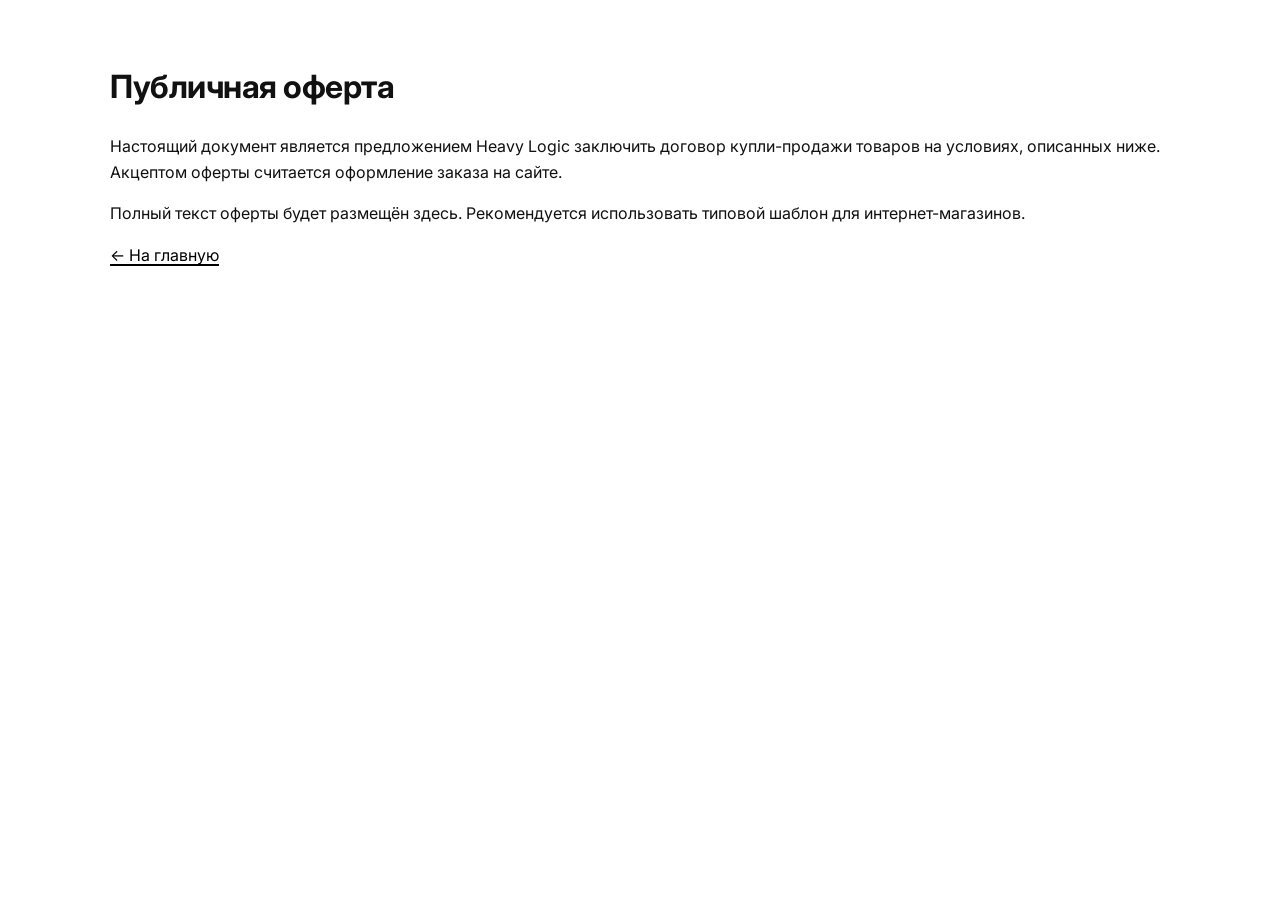
<file: terms.html>
<!DOCTYPE html>
<html lang="ru">
<head>
    <!-- Yandex.Metrika counter -->
<script type="text/javascript">
    (function(m,e,t,r,i,k,a){
        m[i]=m[i]||function(){(m[i].a=m[i].a||[]).push(arguments)};
        m[i].l=1*new Date();
        for (var j = 0; j < document.scripts.length; j++) {if (document.scripts[j].src === r) { return; }}
        k=e.createElement(t),a=e.getElementsByTagName(t)[0],k.async=1,k.src=r,a.parentNode.insertBefore(k,a)
    })(window, document,'script','https://mc.yandex.ru/metrika/tag.js?id=108708964', 'ym');

    ym(108708964, 'init', {ssr:true, webvisor:true, clickmap:true, ecommerce:"dataLayer", referrer: document.referrer, url: location.href, accurateTrackBounce:true, trackLinks:true});
</script>
<noscript><div><img src="https://mc.yandex.ru/watch/108708964" style="position:absolute; left:-9999px;" alt="" /></div></noscript>
<!-- /Yandex.Metrika counter -->
    <meta charset="UTF-8">
    <title>Публичная оферта — Heavy Logic</title>
    <link rel="stylesheet" href="style.css">
</head>
<body>
    <main class="container" style="padding: 40px 20px;">
        <h1>Публичная оферта</h1>
        <p>Настоящий документ является предложением Heavy Logic заключить договор купли-продажи товаров на условиях, описанных ниже. Акцептом оферты считается оформление заказа на сайте.</p>
        <p>Полный текст оферты будет размещён здесь. Рекомендуется использовать типовой шаблон для интернет-магазинов.</p>
        <a href="index.html">← На главную</a>
    </main>
</body>
</html>
</file>
<file: style.css>
/* style.css — Чёрно-белая монохромная тема Heavy Logic */
@import url('https://fonts.googleapis.com/css2?family=Inter:wght@400;500;600;700&display=swap');

* {
    box-sizing: border-box;
}

body {
    font-family: 'Inter', -apple-system, BlinkMacSystemFont, sans-serif;
    margin: 0;
    padding: 0;
    background-color: #ffffff;
    color: #111111;
    line-height: 1.6;
    -webkit-font-smoothing: antialiased;
}

.container {
    max-width: 1100px;
    margin: 0 auto;
    padding: 20px;
}

/* ----- ШАПКА ----- */
header {
    background: #000000;
    color: #ffffff;
    padding: 18px 0;
    margin-bottom: 40px;
    border-bottom: 1px solid #333333;
}

nav {
    display: flex;
    gap: 30px;
    flex-wrap: wrap;
}

nav a {
    color: #cccccc;
    text-decoration: none;
    font-weight: 500;
    font-size: 16px;
    transition: color 0.2s ease;
    letter-spacing: 0.3px;
    position: relative;
}

nav a:hover {
    color: #ffffff;
}

nav a::after {
    content: '';
    position: absolute;
    bottom: -4px;
    left: 0;
    width: 100%;
    height: 2px;
    background-color: #ffffff;
    transform: scaleX(0);
    transform-origin: right;
    transition: transform 0.3s ease;
}

nav a:hover::after {
    transform: scaleX(1);
    transform-origin: left;
}

.logo {
    font-size: 28px;
    font-weight: 700;
    letter-spacing: 1px;
    margin-bottom: 8px;
    text-transform: uppercase;
    color: #ffffff;
    text-decoration: none;
}

.logo:hover {
    opacity: 0.9;
}

/* Корзина в шапке */
.cart-icon {
    margin-left: auto;
    display: flex;
    align-items: center;
    gap: 8px;
}

.cart-link {
    color: #ffffff;
    text-decoration: none;
    font-size: 18px;
    font-weight: 500;
    transition: opacity 0.2s;
}

.cart-link:hover {
    opacity: 0.8;
}

.cart-count {
    background: #ffffff;
    color: #000000;
    border-radius: 50%;
    padding: 2px 8px;
    font-size: 14px;
    font-weight: 700;
    min-width: 24px;
    text-align: center;
}

/* ----- ГЕРОЙ-БЛОК ----- */
.hero {
    background: #000000;
    color: #ffffff;
    padding: 50px 45px;
    border-radius: 0px;
    margin-bottom: 50px;
    border: 1px solid #333333;
}

.hero h2 {
    margin-top: 0;
    font-size: 36px;
    font-weight: 700;
    letter-spacing: -0.5px;
    color: #ffffff;
}

/* ----- КНОПКИ ----- */
.btn {
    background: #000000;
    border: 1.5px solid #000000;
    color: #ffffff;
    padding: 12px 28px;
    border-radius: 0px;
    font-weight: 600;
    font-size: 16px;
    cursor: pointer;
    text-decoration: none;
    display: inline-block;
    transition: all 0.2s ease;
    text-transform: uppercase;
    letter-spacing: 0.5px;
}

.btn:hover {
    background: #ffffff;
    color: #000000;
    border: 1.5px solid #000000;
}

/* ----- КАРТОЧКИ ТОВАРОВ И УСЛУГ ----- */
.product-grid {
    display: flex;
    gap: 30px;
    margin: 40px 0;
    flex-wrap: wrap;
}

.product-card {
    background: #ffffff;
    border-radius: 0px;
    padding: 30px;
    box-shadow: none;
    flex: 1 1 280px;
    border: 1.5px solid #000000;
    transition: transform 0.2s, box-shadow 0.2s;
}

.product-card:hover {
    transform: translateY(-5px);
    box-shadow: 8px 8px 0 #000000;
}

.product-card h3 {
    margin-top: 0;
    font-weight: 700;
    font-size: 22px;
    letter-spacing: -0.3px;
    border-bottom: 1px solid #e0e0e0;
    padding-bottom: 12px;
}

.product-card h3 a {
    text-decoration: none;
    color: #000000;
}

.price {
    font-size: 28px;
    font-weight: 700;
    color: #000000;
}

.old-price {
    text-decoration: line-through;
    color: #888888;
    margin-left: 12px;
    font-weight: 400;
}

.product-card button,
button.add-to-cart {
    background: #000000;
    color: #ffffff;
    border: 1.5px solid #000000;
    padding: 12px 20px;
    border-radius: 0px;
    font-weight: 600;
    font-size: 14px;
    text-transform: uppercase;
    letter-spacing: 0.5px;
    cursor: pointer;
    width: 100%;
    margin-top: 20px;
    transition: all 0.2s;
}

.product-card button:hover,
button.add-to-cart:hover {
    background: #ffffff;
    color: #000000;
}

/* ----- УСЛУГИ ----- */
.service-list {
    display: flex;
    gap: 25px;
    margin: 40px 0;
    flex-wrap: wrap;
}

.service-item {
    background: #ffffff;
    border-radius: 0px;
    padding: 30px 20px;
    flex: 1 1 200px;
    border: 1.5px solid #000000;
    text-align: center;
    transition: transform 0.2s;
}

.service-item:hover {
    transform: scale(0.98);
    background: #f8f8f8;
}

.service-item h3 {
    font-weight: 700;
    margin-bottom: 10px;
}

/* ----- ФУТЕР ----- */
footer {
    background: #000000;
    color: #ffffff;
    padding: 35px 0;
    margin-top: 70px;
    text-align: center;
    border-top: 1px solid #333333;
    font-size: 14px;
}

footer a {
    color: #cccccc;
    text-decoration: underline;
    margin: 0 10px;
}

footer a:hover {
    color: #ffffff;
}

/* ----- БЕЙДЖИ И LAB ----- */
.lab-badge {
    background: #000000;
    color: #ffffff;
    border-radius: 0px;
    padding: 6px 18px;
    font-size: 14px;
    font-weight: 600;
    text-transform: uppercase;
    letter-spacing: 1px;
    display: inline-block;
    border: 1px solid #ffffff;
}

.lab-block {
    background: #f2f2f2;
    border-radius: 0px;
    padding: 35px;
    margin: 50px 0;
    border-left: 6px solid #000000;
}

.lab-block input {
    padding: 12px 16px;
    border-radius: 0px;
    border: 1.5px solid #000000;
    width: 260px;
    font-family: 'Inter', sans-serif;
    background: #ffffff;
}

/* ----- КОРЗИНА ----- */
.cart-item {
    display: flex;
    justify-content: space-between;
    align-items: center;
    background: #ffffff;
    padding: 20px;
    border-radius: 0px;
    margin-bottom: 15px;
    border: 1.5px solid #000000;
}

.cart-total {
    text-align: right;
    font-size: 22px;
    font-weight: 700;
    margin: 30px 0;
    padding-top: 15px;
    border-top: 2px solid #000000;
}

.remove-from-cart {
    background: #ffffff;
    color: #000000;
    border: 1.5px solid #000000;
    padding: 5px 15px;
    border-radius: 0px;
    cursor: pointer;
    font-weight: 600;
    font-size: 13px;
    text-transform: uppercase;
    transition: all 0.2s;
}

.remove-from-cart:hover {
    background: #000000;
    color: #ffffff;
}

/* ----- ФОРМЫ ----- */
input, textarea {
    border: 1.5px solid #000000;
    background: #ffffff;
    padding: 14px 16px;
    border-radius: 0px;
    font-family: 'Inter', sans-serif;
    font-size: 16px;
    width: 100%;
    margin-bottom: 18px;
    transition: border 0.2s;
}

input:focus, textarea:focus {
    outline: none;
    border-width: 2px;
    background: #fafafa;
}

form {
    background: #ffffff;
    padding: 30px;
    border-radius: 0px;
    border: 1.5px solid #000000;
}

/* ----- ЗАГОЛОВКИ И АКЦЕНТЫ ----- */
h1, h2, h3 {
    font-weight: 700;
    letter-spacing: -0.5px;
}

h2 {
    border-left: 8px solid #000000;
    padding-left: 20px;
    margin-top: 50px;
}

a {
    color: #000000;
    text-decoration: underline;
    text-underline-offset: 3px;
    text-decoration-thickness: 1.5px;
    transition: opacity 0.2s;
}

a:hover {
    opacity: 0.7;
}

/* ----- ЧАТ-ВИДЖЕТ ----- */
.chat-widget {
    position: fixed;
    bottom: 20px;
    right: 20px;
    z-index: 1000;
}

.chat-button {
    background: #000;
    color: white;
    border: 1.5px solid #000;
    border-radius: 0;
    padding: 15px 25px;
    font-weight: bold;
    text-transform: uppercase;
    letter-spacing: 1px;
    text-decoration: none;
    display: flex;
    align-items: center;
    gap: 8px;
    box-shadow: 5px 5px 0 #ccc;
    transition: 0.2s;
}

.chat-button:hover {
    background: white;
    color: black;
    box-shadow: 2px 2px 0 #ccc;
}

/* ----- АДАПТИВНОСТЬ ----- */
@media (max-width: 700px) {
    .container {
        padding: 15px;
    }
    header .container {
        flex-direction: column;
        align-items: flex-start;
        gap: 15px;
    }
    .cart-icon {
        margin-left: 0;
        align-self: flex-end;
    }
    nav {
        gap: 20px;
    }
    .hero {
        padding: 35px 25px;
    }
    .hero h2 {
        font-size: 28px;
    }
    .product-card {
        flex: 1 1 100%;
    }
    .logo {
        font-size: 24px;
    }
    .cart-item {
        flex-direction: column;
        align-items: flex-start;
        gap: 15px;
    }
    .cart-item div:last-child {
        align-self: flex-end;
    }
}

/* ----- УТИЛИТЫ ----- */
.text-muted {
    color: #666666;
}
.bg-black {
    background: #000000;
    color: #ffffff;
}
.border-black {
    border: 1.5px solid #000000;
}
/* ----- ВСПЛЫВАЮЩЕЕ УВЕДОМЛЕНИЕ (TOAST) ----- */
.toast-notification {
    position: fixed;
    bottom: 30px;
    left: 50%;
    transform: translateX(-50%);
    background: #000000;
    color: #ffffff;
    border: 1.5px solid #ffffff;
    padding: 14px 28px;
    font-weight: 500;
    font-size: 16px;
    text-align: center;
    z-index: 9999;
    opacity: 0;
    transition: opacity 0.3s ease;
    box-shadow: 8px 8px 0 rgba(0,0,0,0.2);
    max-width: 90%;
    pointer-events: none;
}

.toast-notification.show {
    opacity: 1;
}

@media (max-width: 600px) {
    .toast-notification {
        bottom: 20px;
        padding: 12px 20px;
        font-size: 14px;
    }
}
/* Кнопки + и - в корзине */
.quantity-control {
    display: flex;
    align-items: center;
    gap: 8px;
    margin-right: 15px;
}

.quantity-btn {
    background: #ffffff;
    border: 1.5px solid #000000;
    color: #000000;
    width: 30px;
    height: 30px;
    font-size: 18px;
    font-weight: bold;
    cursor: pointer;
    display: flex;
    align-items: center;
    justify-content: center;
    transition: all 0.2s;
    padding: 0;
}

.quantity-btn:hover {
    background: #000000;
    color: #ffffff;
}

.quantity-input {
    width: 40px;
    text-align: center;
    border: 1.5px solid #000000;
    padding: 5px;
    font-weight: 500;
    margin: 0;
}

/* Блок доставки */
.shipping-option {
    margin-right: 20px;
}
</file>
